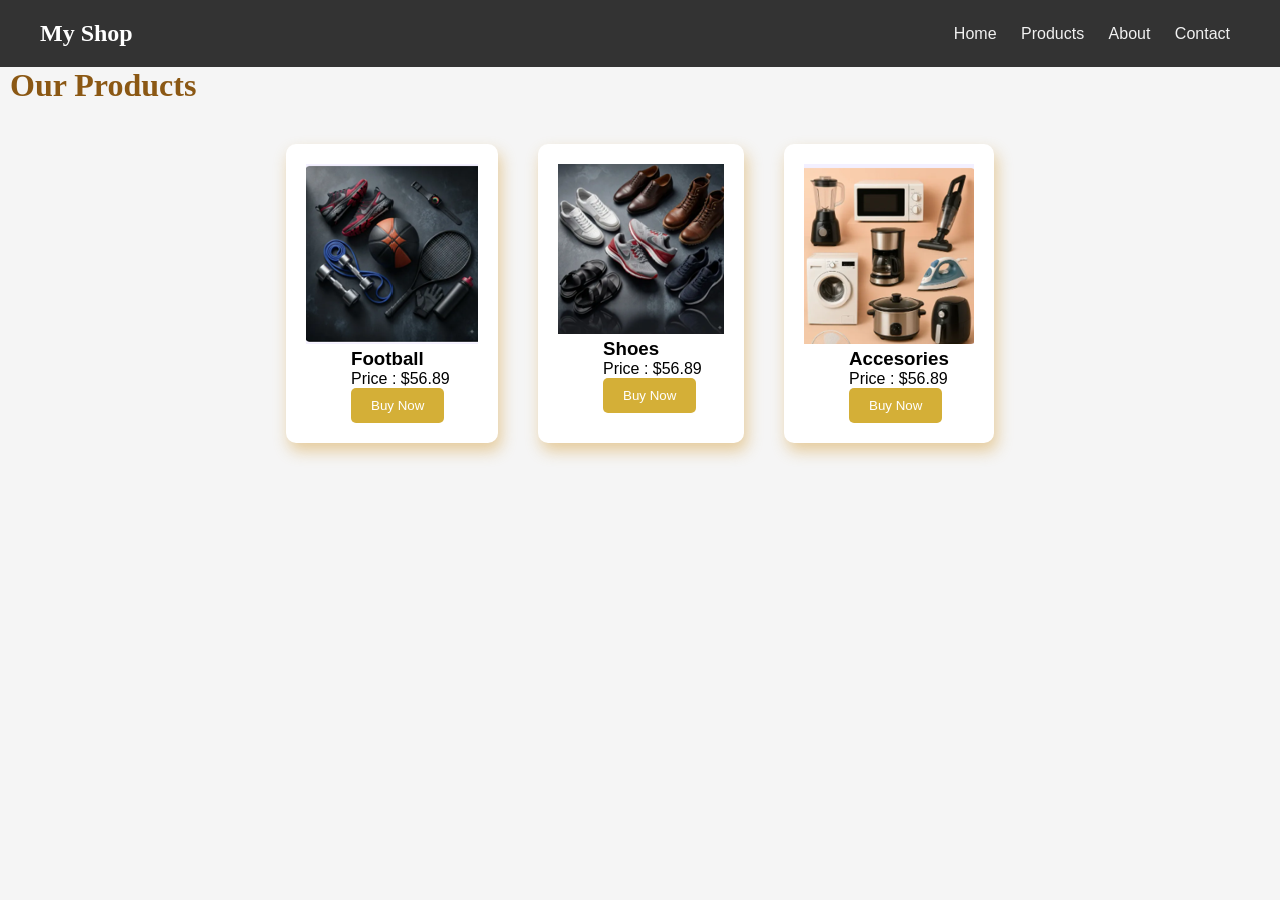
<file: index.html>
<!DOCTYPE html>
<html lang="en">
<head>
    <meta charset="UTF-8">
    <meta name="viewport" content="width=device-width, initial-scale=1.0">
    <title>My shop </title>
    <link rel="stylesheet" href="index.css">
</head>
<body>
   
    <header>
         <h2> My Shop </h2>

    <nav>
           <a href="home.html">Home</a>
            <a href="products.html">Products</a>
            <a href="about.html">About</a>
            <a href="contact.html">Contact</a>
     </nav>
    </header>
 <h1> Our Products</h1>
    <section class="container">
       
   

    <div class="products">
        </div>

        <div class="card">
            <img src="assests/img1.png" alt="Football">
            <h3> Football</h3>
            <p>Price : $56.89</p>
            <button>Buy Now</button>
        </div>
  
         <div class="card">
            <img src="assests/img2.png" alt="Shoes">
            <h3> Shoes</h3>
            <p>Price : $56.89</p>
            <button>Buy Now</button>
        </div>
    
         <div class="card">
            <img src="assests/img3.png" alt="accesories">
            <h3> Accesories</h3>
            <p>Price : $56.89</p>
            <button>Buy Now</button>
        </div>
<form> 
    
</form>
        
         </section>
</body>
</html>
</file>
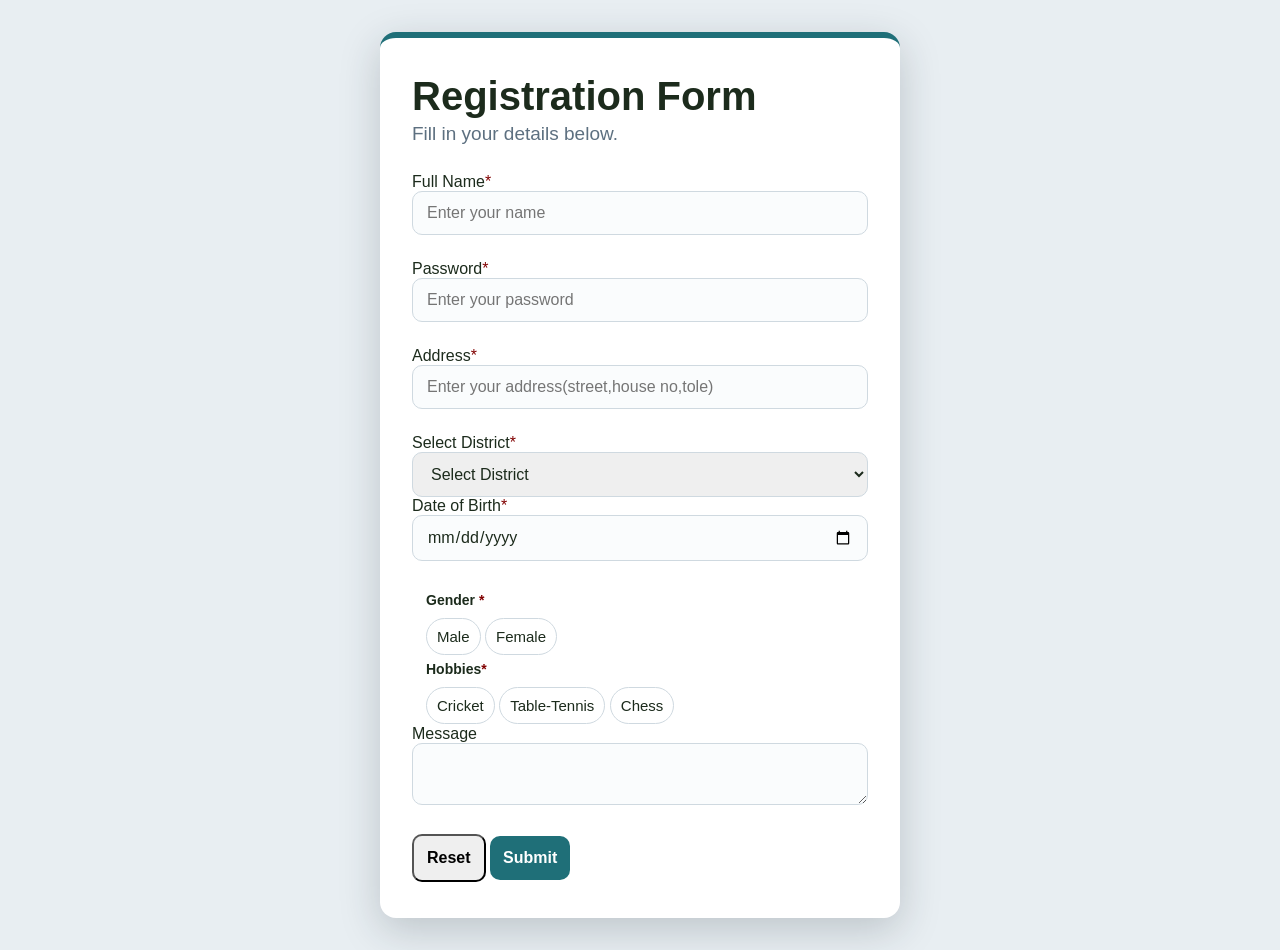
<file: registration form.html>
<!DOCTYPE html>
<html lang="en">

<head>

    <title>Registration Form</title>
    <link rel="stylesheet" href="registration form.css ">
</head>

<body>

    <form class="form-card">
        <h1>Registration Form</h1>
        <p class="sub">Fill in your details below.</p>

        <!-- Full Name Field -->

        <div class="field">
            <label class="title">Full Name<span class="text-danger">*</span></label>
            <input type="text" id="full name" placeholder="Enter your name">
        </div>

        <!-- Password field -->

        <div class="field">
            <label class="title">Password<span class="text-danger">*</span></label>
            <input type="password" id="password" placeholder="Enter your password">
        </div>

        <!-- Address field -->

        <div class="field">
            <label class="title">Address<span class="text-danger">*</span></label>
            <input type="text" id="address" placeholder="Enter your address(street,house no,tole)" required>
        </div>

        <!-- Dristict Field -->

        <div class="field">
            <label class="title">Select District<span class="text-danger">*</span></label>
            <select id="District" required>
                <option value="" selected disabled>Select District </option>
                <option value="rupandehi">Rupandehi</option>
                <option value="ktm">Kathmandu</option>
                <option value="bagmati">Bagmati</option>

            </select>

            <!-- Date of birth -->

            <div class="field">
                <label class="title">Date of Birth<span class="text-danger">*</span></label>
                <input type="date" id="dob" placeholder="MM/DD/YYY" required>
            </div>
        </div>

        <!-- Gender Field -->

        <fieldset>
            <span class="legend">Gender <span class="text-danger">*</span></span>
            <div class="options">
                <label class="option">
                    <input type="radio" name="gender" value="male" /> <span>Male</span>
                </label>
                <label class="option">
                    <input type="radio" name="gender" value="female" /> <span>Female</span>
                <label>
            </div>
        </fieldset>

        <!-- Hobbies section-->

        <fieldset>
            <span class="legend">Hobbies<span class="text-danger">*</span></span>
            <div class="options">
                <label class="option">
                    <input type="checkbox" name="sports" value="cricket" /> <span>Cricket</span>
                <label>
                <label class="option">
                    <input type="checkbox" name="sports" value="table-tennis" /> <span>Table-Tennis</span>
                </label>
                <label class="option">
                    <input type="checkbox" name="sports" value="chess" /> <span>Chess</span>
                </label>
            </div>
        </fieldset>

        <!-- Messeage Field -->

        <div class="field">
            <label class="title">Message</label>
            <textarea id="message" placeholder="Write your message here...">
        </textarea>
        </div>

        <!-- Button field -->

        <div class="button">
            <button type="reset">Reset</button>
            <button type="submit">Submit</button>
        </div>
    </form>
</body>

</html>
</file>
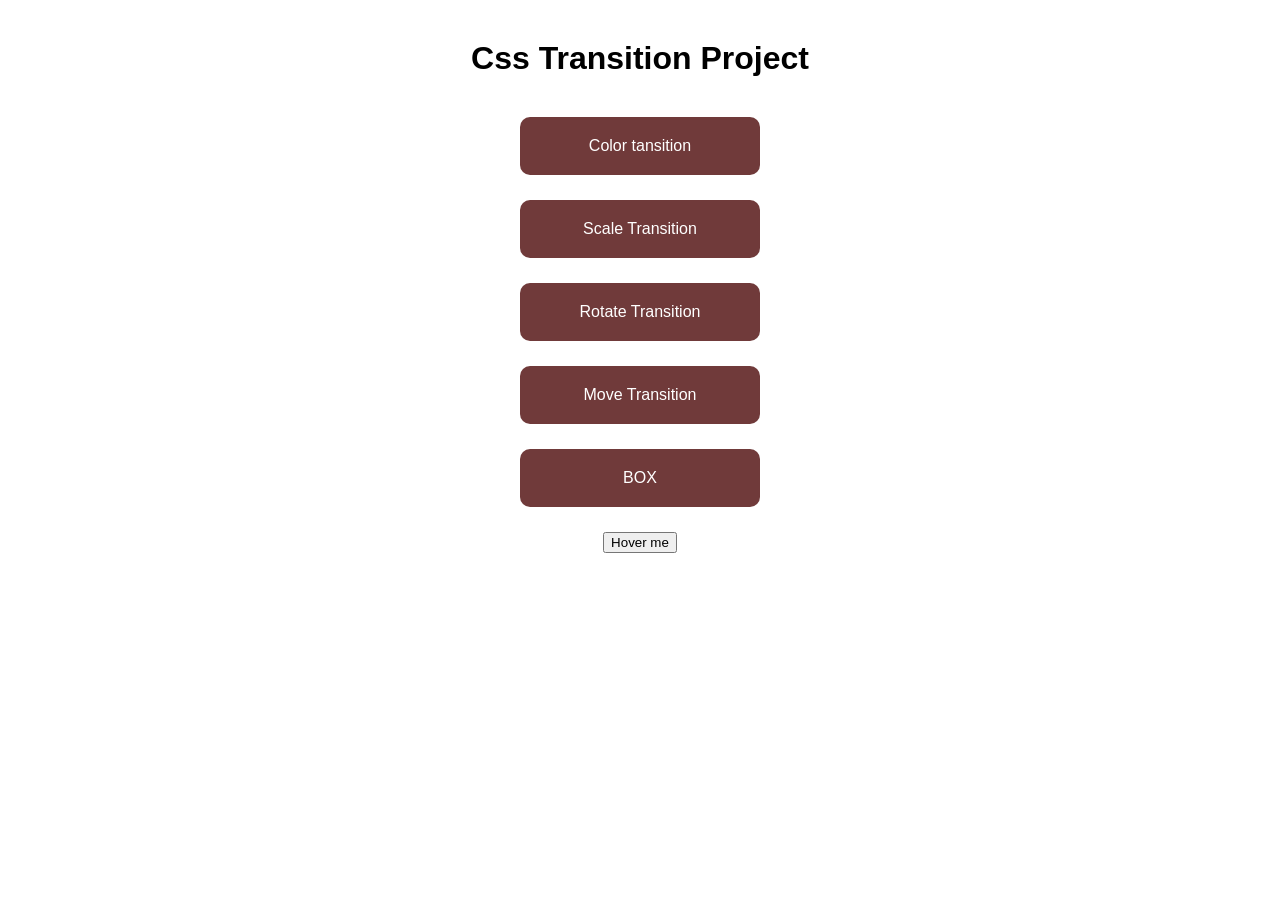
<file: transition.html>
<!DOCTYPE html>
<html lang="en">
<head>
    <meta charset="UTF-8">
    <meta name="viewport" content="width=device-width, initial-scale=1.0">
    <title>Css transition project</title>
    <link rel="stylesheet" href="transition.css">
</head>
<body>
    <div>
        <h1>Css Transition Project</h1>
        <div class="container">
            <div class="box box1">
                Color tansition
            </div>
            <div class="box box2">
                Scale Transition
            </div>
            <div class="box box3">
                Rotate Transition
            </div>
            <div class="box box4">
                Move Transition
            </div>

            <div class="box box5">
               BOX
            </div>

            <button class="btn">
             Hover me   
            </button>



        </div>
    </div>

</body>
</html>
</file>
<file: index.css>
*{
    margin: 0;
    padding: 0;
    box-sizing: border-box;
}
body{
    font-family:Arial, Helvetica, sans-serif;
    background-color: #f5f5f5;
}
header{
    background-color: #333;
    color: #f2f2f2;
    padding:20px 40px;
    display: flex;
    align-items: center;
    justify-content: space-between;
}
h2{
    color:rgb(255, 255, 255);
    font-family:'Times New Roman', Times, serif
}
nav a{
    color: #f1f1f1;
    text-decoration: none;
   
     padding: 5px 10px;
}
nav a:hover{
    transform: scale(1,1);
    background-color:#d4af37;
    color: #f2f2f2;
    border-radius: 20px;
   
}
.container{
    display: flex;
    justify-content: center;
    max-width: 1200px;
    margin: 0 auto;
    padding: 20px;
}
h1{
    font-family:Cambria, Cochin, Georgia, Times, 'Times New Roman', serif;
    margin-left: 10px;
    color:rgb(139, 88, 20)
}
.card{
   
    background-color: #fff;
    border-radius: 10px;
    box-shadow: 3px 8px 15px rgba(212, 159, 59, 0.476);
    padding: 20px;
    margin: 20px;
    
}
.card button{
    background-color: #d4af37;
    color: #fff;
    border: none;
    padding: 10px 20px;
    border-radius: 5px;
    cursor: pointer; 
    margin-left:45px;
   
    
}

.card h3{
    margin-left: 45px;
  
}
.card p{
    margin-left: 45px;
}
</file>
<file: registration form.css>
:root {
  --bg: #e8eef2;
  --card: #ffffff;
  --ink: #1c2b1c;
  --muted: #5d7080;
  --line: #cfd9e0;
  --accent: #1f6f78;
  --accent-dark: #164f56;
  --tint: #e3f1f2;
  --danger: maroon;
}

* {
  box-sizing: border-box;
}

.text-danger {
  color: var(--danger);
}

body {
  margin: 0;
  /* devises height anusar adjust viewportheight */
  min-height: 100vh;
  display: flex;
  align-items: center;
  justify-content: center;
  padding: 32px 16px;
  background-color: var(--bg);
  font-family:
    "Trebuchet MS", "Lucida Sans Unicode", "Lucida Grande", "Lucida Sans",
    Arial, sans-serif;
  color: var(--ink);
}

.form-card {
  width: 100%;
  /* yo vanda badhi garnu mildaina width devices max width */
  max-width: 520px;
  background: var(--card);
  padding: 36px 32px;
  border-radius: 16px;
  /* horizontal vertical blur spread-color */
  box-shadow: 0 12px 40px rgba(28, 43, 54, 0.21);
  border-top: 6px solid var(--accent);
}
h1 {
  font-size: 40px;
  margin: 0 0 4px;
}
.sub {
  margin: 0 0 28px;
  color: var(--muted);
  font-size: 19px;
}
.field {
  margin-bottom: 25px;
}
lable.title,
.legend {
  display: block;
  margin-bottom: 20px;
  font-weight: 600;
  font-size: 14px;

}

input[type="text"],
input[type="password"],
input[type="date"],
textarea {
  width: 100%;
  padding: 12px 14px;
  border-radius: 10px;
  font: inherit;
  color: var(--ink);
  background-color: #fafcfd;
  border: 1.5px solid var(--line);
}
select {
  width: 100%;
  padding: 12px 40px 12px 14px;
  border: 1.5px solid var(--line);
  font: inherit;
  color: var(--ink);
  border-radius: 10px;
  cursor: pointer;
}

input:focus,
textarea:focus,
select:focus {
  border-color: var(--accent);
  box-shadow: 0 0 0 4px var(--tint);
}

.option input{
    position: absolute;
    opacity : 0;
}

.option span{
    display: inline;
    padding: 9px 10px;
    border: 1.5px solid var(--line);
    border-radius: 999px;
    cursor: pointer;
    font-size: 15px;
 
  

}

.option input:checked + span{
    background-color:var(--accent);
    border-color:var(--accent);
    color: #fff;
}
 fieldset{
  border: none;
 }

 button{
  padding:13px;
  border-radius:10px;
  font:inherit;
  font-weight: 600;
  cursor:pointer;
 }

 button[type="submit"]{
  background: var(--accent);
  border :0 ;
  color:#fff;
transition: 0.3sec ease;

 }
 button[type="submit"]:hover{
  background-color: var(--accent-dark);
  box-shadow:0 5px 12px rgba(28, 43, 54, 0.21)
 }
</file>
<file: transition.css>
body{
    font-family: Arial, Helvetica, sans-serif;
    text-align: center;
    background: #ffffff;
}

h1{
    margin-top: 40px;
    }

.container{
    display:flex;
    flex-direction: column;
    align-items:center;
    gap: 25px;
   margin-top : 40px;
}
.box{
    width:200px;
    padding:20px;
    color:#ffffff;
    background-color: rgb(112, 58, 58);
    border-radius:10px;
}

.box1{
    transition : background-color 0.5s ;
}

.box1:hover{
    background-color:darkgoldenrod;
}

.box2{
    transition: transform 0.5;

}

.box2:hover{
    transform:scale(1.3);
}

.box3{
    transition: transform 2.5s;

}

.box3:hover{
    transform: rotate(360deg);
}


.box4{
    transition: transform 1s;

}

.box4:hover{
    transform:translateY(-50px);
}

.box5{
    transition: transform 2s;
}
.box5:hover{
    border-radius:20px 0px 20px 0px;
    /* border-top-left-radius: 20px;
    border-top-right-radius: 0px;
    border-bottom-left-radius: 0px;
    border-bottom-right-radius: 20px; */

}
</file>
